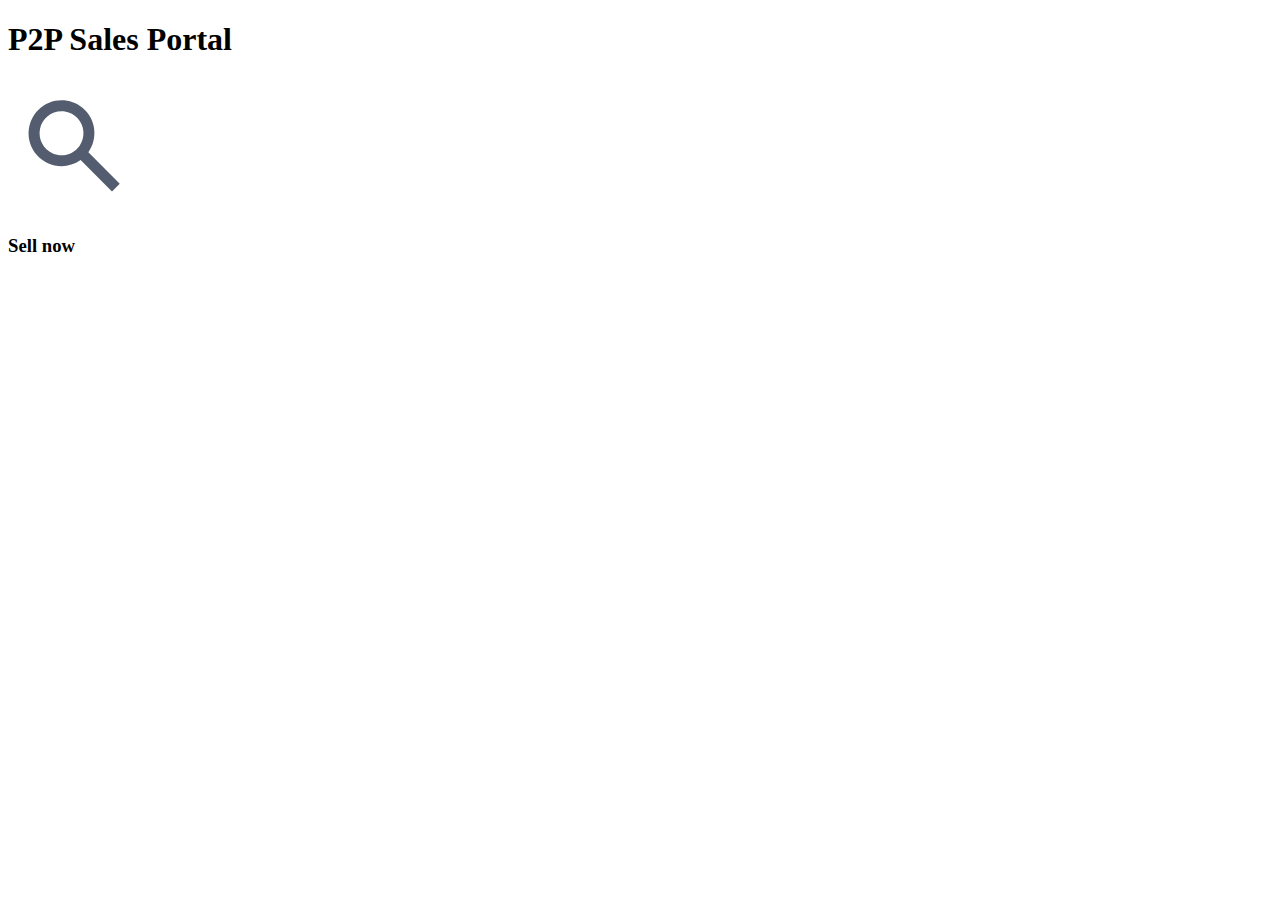
<file: index.html>
<!DOCTYPE html>
<html lang="en">
<head>
    <meta charset="UTF-8">
    <meta http-equiv="X-UA-Compatible" content="IE=edge">
    <meta name="viewport" content="width=device-width, initial-scale=1.0">
    <link rel="stylesheet" href="./css/util.css">
    <link rel="stylesheet" href="./css/style.css">
    <title>P2P Sales Portal</title>
</head>
<body>
    <header>
        <h1 class="company_name">P2P Sales Portal</h1>
        <div class="search_bar">
            <img src="./assets/icons/search.svg" alt="">
        </div>
        <h3 class=sell_now>Sell now</h3>
    </header>
</body>
</html>
</file>
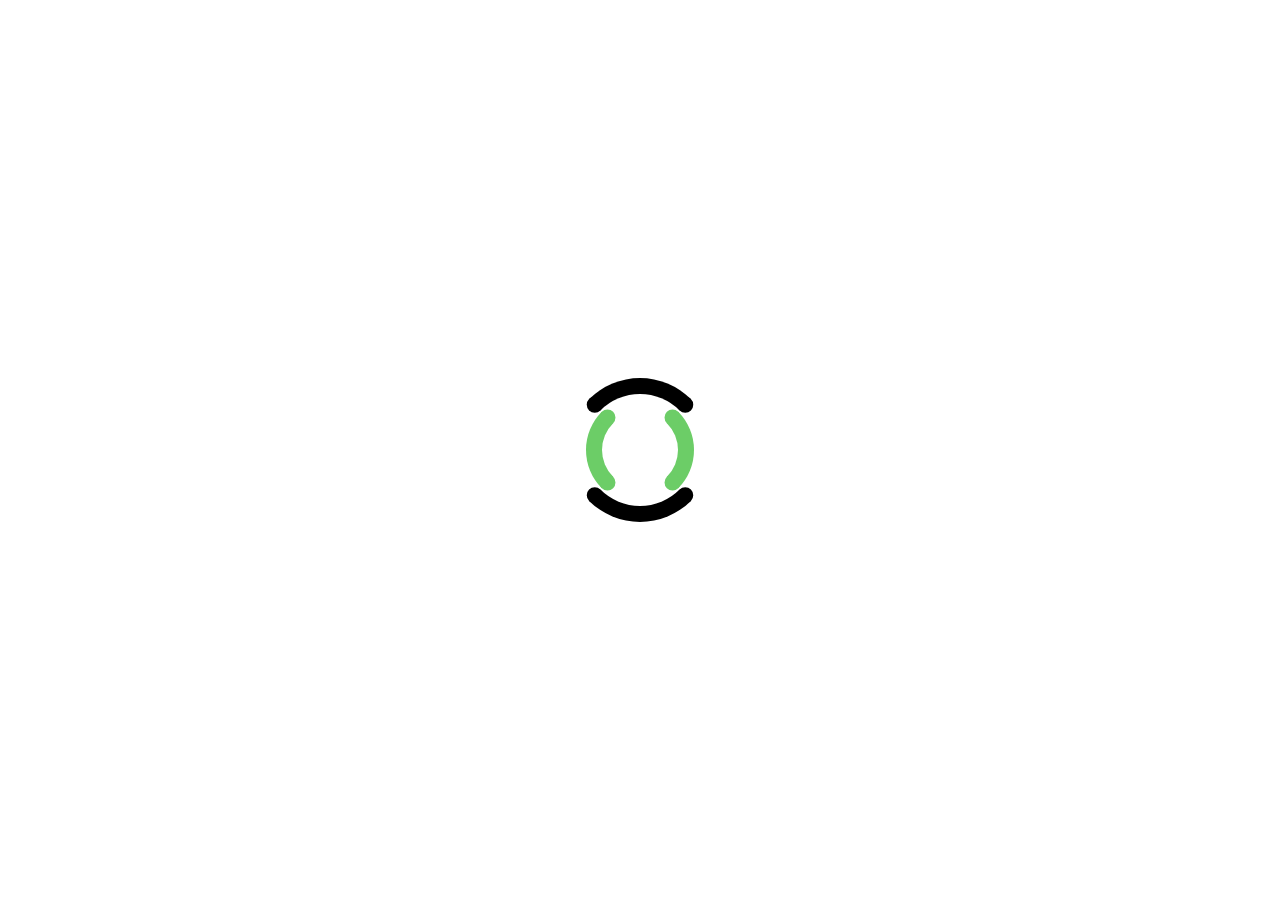
<file: public/pages/my_orders.html>
<!DOCTYPE html>
<html lang="en">
<head>
    <meta charset="UTF-8">
    <meta http-equiv="X-UA-Compatible" content="IE=edge">
    <meta name="viewport" content="width=device-width, initial-scale=1.0">
    <link rel="stylesheet" href="../css/util.css">
    <link rel="stylesheet" href="../css/common.css">
    <link rel="stylesheet" href="../css/my_products.css">
    <title>My Products</title>
</head>
<body>
    <div class="loading-cont">
        <div class="loadingio-spinner-double-ring-alacf1s1klf"><div class="ldio-0awi1dwn6uz7">
            <div></div>
            <div></div>
            <div><div></div></div>
            <div><div></div></div>
            </div></div>
    </div>
    <header>
        <h1 class="company_name">P2P Sales Portal</h1>
        <nav>
            <div class="search">
                <input class="search_box" type="text">
                <img src="../assets/icons/search.svg" alt="" class="search_icon nav_icons">
            </div>
            <a href="./create_sell_order.html"><h3 class="sell_now">Sell now</h3></a>
        </nav>
        <img src="../assets/icons/profile_icon.svg" alt="" class="profile_icon nav_icons sign_in_btn">
    </header>
    <!-- <nav class="side_nav">
        <div class="side_nav_options">
            <div class="option_head">
                <img src="../assets/icons/filter.svg" alt="">
            </div>
        </div>
        <div class="option_body">
            <h4>Category</h4>
            <h4>Pincode</h4>
            <h4>Seller</h4>
            <h4>Price</h4>
        </div>
    </nav> -->
    <div class="profile_menu none">
        <a class="my_profile" href="./profile-update.html">My Profile</a>
        <a class="my_products" href="./my_products.html">My Products</a>
        <a class="my_orders" href="#">My Orders</a>
        <a class="log_out" href="#">Log out</a>
    </div>
    <div class="suggestions-cont none">
        <!-- <div class="suggestions-list">Ponni</div>
        <div class="suggestions-list">Ponni Rice</div> -->
    </div>

    <main>
        <div class="main_panel">
            <h2 class="page_heading">Your Products</h2>
            <div class="card_section">
               
            <a class="card_new_order" href="../pages/create_sell_order.html">
                <div class="new_order_img_cont">
                    <img src="../assets/icons/plus.svg" alt="" class="new_order_img">
                </div>
                <h3 class="new_order">New Order</h3>
            </a>

            </div>
        </div>
    
    </main>
</body>
</html>
</file>
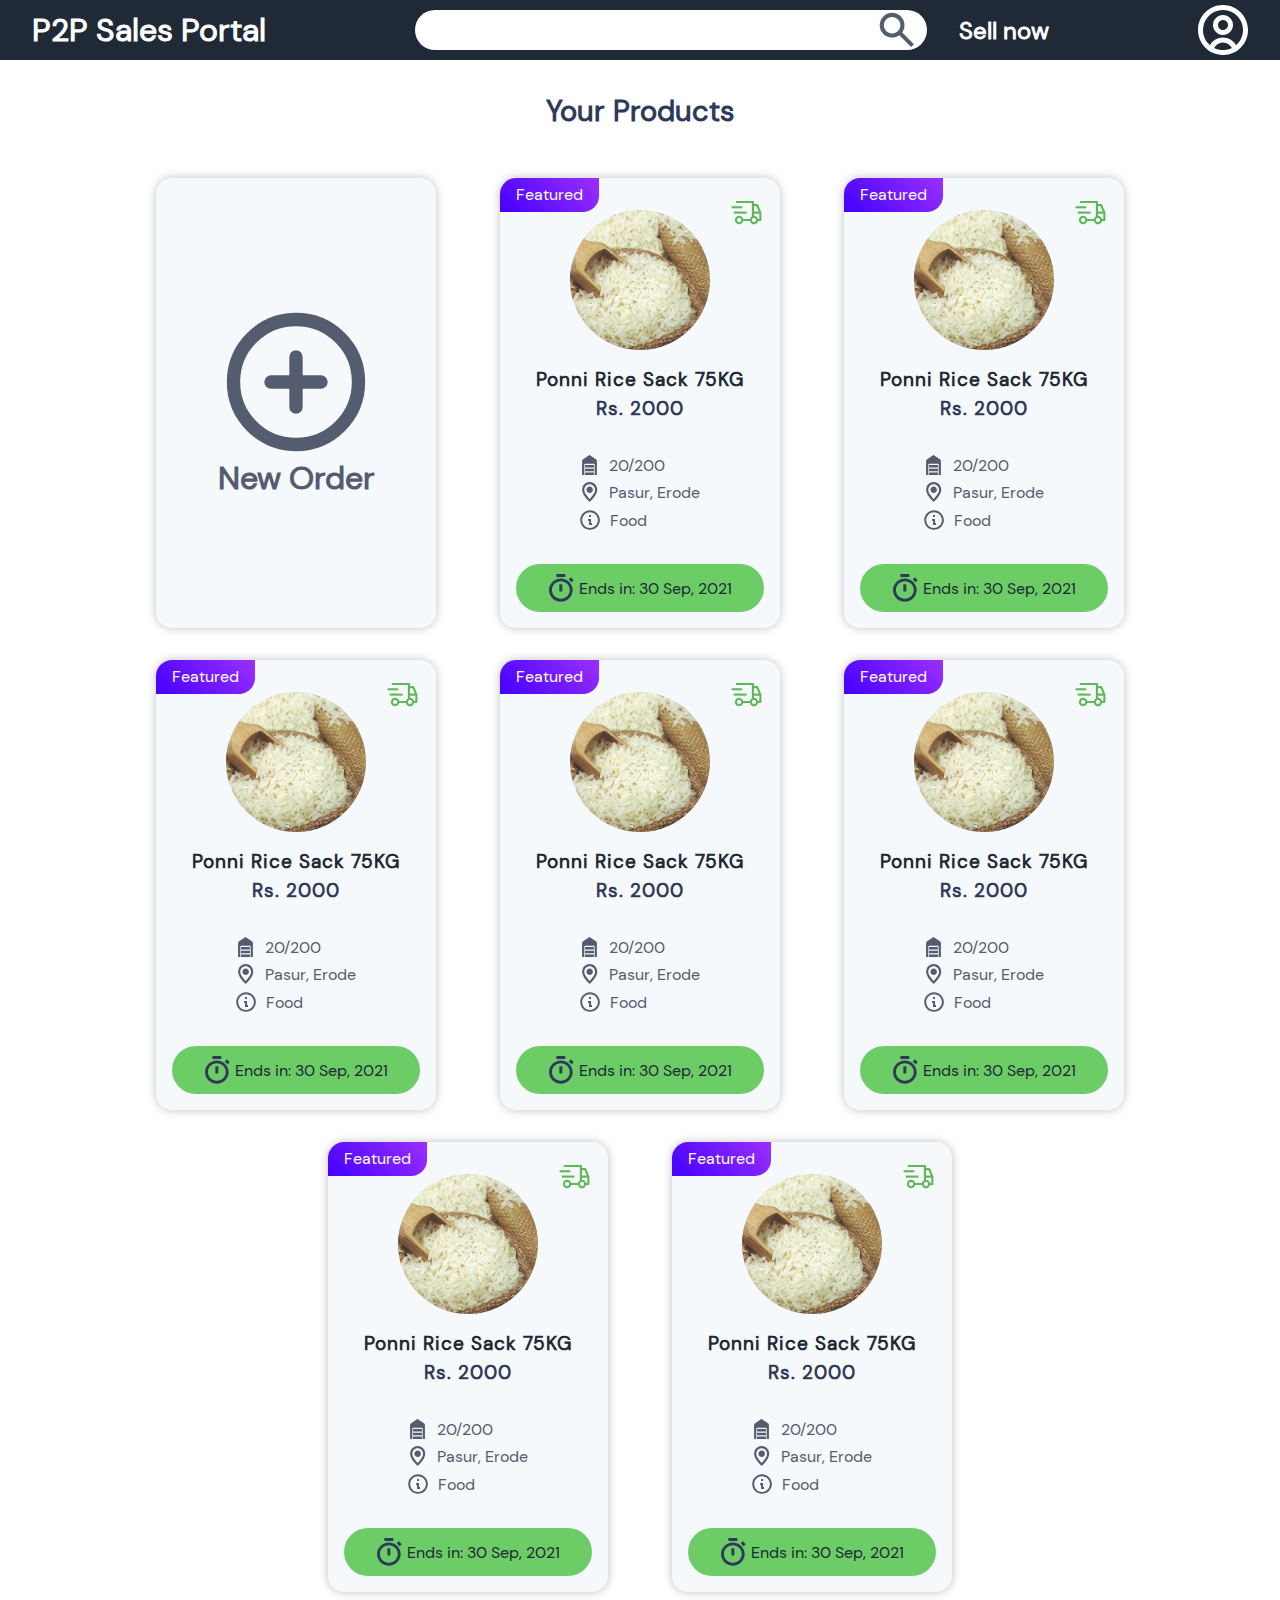
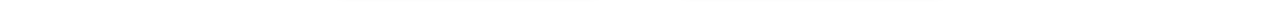
<file: public/pages/my_products.html>
<!DOCTYPE html>
<html lang="en">
<head>
    <meta charset="UTF-8">
    <meta http-equiv="X-UA-Compatible" content="IE=edge">
    <meta name="viewport" content="width=device-width, initial-scale=1.0">
    <link rel="stylesheet" href="../css/util.css">
    <link rel="stylesheet" href="../css/common.css">
    <link rel="stylesheet" href="../css/my_products.css">
    <title>My Products</title>
</head>
<body>
    <!-- <div class="loading-cont">
        <div class="loadingio-spinner-double-ring-alacf1s1klf"><div class="ldio-0awi1dwn6uz7">
            <div></div>
            <div></div>
            <div><div></div></div>
            <div><div></div></div>
            </div></div>
    </div> -->
    <header>
        <h1 class="company_name">P2P Sales Portal</h1>
        <nav>
            <div class="search">
                <input class="search_box" type="text">
                <img src="../assets/icons/search.svg" alt="" class="search_icon nav_icons">
            </div>
            <a href="./create_sell_order.html"><h3 class="sell_now">Sell now</h3></a>
        </nav>
        <img src="../assets/icons/profile_icon.svg" alt="" class="profile_icon nav_icons sign_in_btn">
    </header>
    <!-- <nav class="side_nav">
        <div class="side_nav_options">
            <div class="option_head">
                <img src="../assets/icons/filter.svg" alt="">
            </div>
        </div>
        <div class="option_body">
            <h4>Category</h4>
            <h4>Pincode</h4>
            <h4>Seller</h4>
            <h4>Price</h4>
        </div>
    </nav> -->
    <div class="profile_menu none">
        <a class="my_profile" href="./profile-update.html">My Profile</a>
        <a class="my_products" href="./my_products.html">My Products</a>
        <a class="my_orders" href="#">My Orders</a>
        <a class="log_out" href="#">Log out</a>
    </div>
    <div class="suggestions-cont none">
        <!-- <div class="suggestions-list">Ponni</div>
        <div class="suggestions-list">Ponni Rice</div> -->
    </div>

    <main>
        <div class="main_panel">
            <h2 class="page_heading">Your Products</h2>
            <div class="card_section">
               
            <a class="card_new_order" href="../pages/create_sell_order.html">
                <div class="new_order_img_cont">
                    <img src="../assets/icons/plus.svg" alt="" class="new_order_img">
                </div>
                <h3 class="new_order">New Order</h3>
            </a>

            <div class="card">
                <div class="prodcut_img_wrap">
                <img class="product_icon" src="../assets/images/ponni_rice.jpg" alt="">
                </div>
                <ul class="card_main_text">
                    <li><h3 class="product_name">Ponni Rice Sack 75KG</h3></li>
                    <li><h3 class="price">Rs. 2000</h3></li>
                </ul>
                <ul class="card_body_text">
                    <li>
                        <img src="../assets/icons/capacity.svg" alt="">
                        <h4 class="quantity">20/200</h4>
                    </li>
                    <li>
                        <img src="../assets/icons/location.svg" alt="">
                        <h4 class="address">Pasur, Erode</h4>
                    </li>
                    <li>
                        <img src="../assets/icons/info.svg" alt="">
                        <h4 class="category">Food</h4>
                    </li>
                </ul>
                <div class="end_time_div">
                    <img src="../assets/icons/timer.svg" alt="">
                    <h4 class="due_date">Ends in: 30 Sep, 2021</h4>
                </div>
                <div class="badges">
                    <img src="../assets/icons/delivery_icon.svg" alt="">
                </div>
                <div class="ribbons">
                    <p>Featured</p>
                </div>
            </div>

            <div class="card">
                <div class="prodcut_img_wrap">
                <img class="product_icon" src="../assets/images/ponni_rice.jpg" alt="">
                </div>
                <ul class="card_main_text">
                    <li><h3 class="product_name">Ponni Rice Sack 75KG</h3></li>
                    <li><h3 class="price">Rs. 2000</h3></li>
                </ul>
                <ul class="card_body_text">
                    <li>
                        <img src="../assets/icons/capacity.svg" alt="">
                        <h4 class="quantity">20/200</h4>
                    </li>
                    <li>
                        <img src="../assets/icons/location.svg" alt="">
                        <h4 class="address">Pasur, Erode</h4>
                    </li>
                    <li>
                        <img src="../assets/icons/info.svg" alt="">
                        <h4 class="category">Food</h4>
                    </li>
                </ul>
                <div class="end_time_div">
                    <img src="../assets/icons/timer.svg" alt="">
                    <h4 class="due_date">Ends in: 30 Sep, 2021</h4>
                </div>
                <div class="badges">
                    <img src="../assets/icons/delivery_icon.svg" alt="">
                </div>
                <div class="ribbons">
                    <p>Featured</p>
                </div>
            </div>

            <div class="card">
                <div class="prodcut_img_wrap">
                <img class="product_icon" src="../assets/images/ponni_rice.jpg" alt="">
                </div>
                <ul class="card_main_text">
                    <li><h3 class="product_name">Ponni Rice Sack 75KG</h3></li>
                    <li><h3 class="price">Rs. 2000</h3></li>
                </ul>
                <ul class="card_body_text">
                    <li>
                        <img src="../assets/icons/capacity.svg" alt="">
                        <h4 class="quantity">20/200</h4>
                    </li>
                    <li>
                        <img src="../assets/icons/location.svg" alt="">
                        <h4 class="address">Pasur, Erode</h4>
                    </li>
                    <li>
                        <img src="../assets/icons/info.svg" alt="">
                        <h4 class="category">Food</h4>
                    </li>
                </ul>
                <div class="end_time_div">
                    <img src="../assets/icons/timer.svg" alt="">
                    <h4 class="due_date">Ends in: 30 Sep, 2021</h4>
                </div>
                <div class="badges">
                    <img src="../assets/icons/delivery_icon.svg" alt="">
                </div>
                <div class="ribbons">
                    <p>Featured</p>
                </div>
            </div>

            <div class="card">
                <div class="prodcut_img_wrap">
                <img class="product_icon" src="../assets/images/ponni_rice.jpg" alt="">
                </div>
                <ul class="card_main_text">
                    <li><h3 class="product_name">Ponni Rice Sack 75KG</h3></li>
                    <li><h3 class="price">Rs. 2000</h3></li>
                </ul>
                <ul class="card_body_text">
                    <li>
                        <img src="../assets/icons/capacity.svg" alt="">
                        <h4 class="quantity">20/200</h4>
                    </li>
                    <li>
                        <img src="../assets/icons/location.svg" alt="">
                        <h4 class="address">Pasur, Erode</h4>
                    </li>
                    <li>
                        <img src="../assets/icons/info.svg" alt="">
                        <h4 class="category">Food</h4>
                    </li>
                </ul>
                <div class="end_time_div">
                    <img src="../assets/icons/timer.svg" alt="">
                    <h4 class="due_date">Ends in: 30 Sep, 2021</h4>
                </div>
                <div class="badges">
                    <img src="../assets/icons/delivery_icon.svg" alt="">
                </div>
                <div class="ribbons">
                    <p>Featured</p>
                </div>
            </div>

            <div class="card">
                <div class="prodcut_img_wrap">
                <img class="product_icon" src="../assets/images/ponni_rice.jpg" alt="">
                </div>
                <ul class="card_main_text">
                    <li><h3 class="product_name">Ponni Rice Sack 75KG</h3></li>
                    <li><h3 class="price">Rs. 2000</h3></li>
                </ul>
                <ul class="card_body_text">
                    <li>
                        <img src="../assets/icons/capacity.svg" alt="">
                        <h4 class="quantity">20/200</h4>
                    </li>
                    <li>
                        <img src="../assets/icons/location.svg" alt="">
                        <h4 class="address">Pasur, Erode</h4>
                    </li>
                    <li>
                        <img src="../assets/icons/info.svg" alt="">
                        <h4 class="category">Food</h4>
                    </li>
                </ul>
                <div class="end_time_div">
                    <img src="../assets/icons/timer.svg" alt="">
                    <h4 class="due_date">Ends in: 30 Sep, 2021</h4>
                </div>
                <div class="badges">
                    <img src="../assets/icons/delivery_icon.svg" alt="">
                </div>
                <div class="ribbons">
                    <p>Featured</p>
                </div>
            </div>

            <div class="card">
                <div class="prodcut_img_wrap">
                <img class="product_icon" src="../assets/images/ponni_rice.jpg" alt="">
                </div>
                <ul class="card_main_text">
                    <li><h3 class="product_name">Ponni Rice Sack 75KG</h3></li>
                    <li><h3 class="price">Rs. 2000</h3></li>
                </ul>
                <ul class="card_body_text">
                    <li>
                        <img src="../assets/icons/capacity.svg" alt="">
                        <h4 class="quantity">20/200</h4>
                    </li>
                    <li>
                        <img src="../assets/icons/location.svg" alt="">
                        <h4 class="address">Pasur, Erode</h4>
                    </li>
                    <li>
                        <img src="../assets/icons/info.svg" alt="">
                        <h4 class="category">Food</h4>
                    </li>
                </ul>
                <div class="end_time_div">
                    <img src="../assets/icons/timer.svg" alt="">
                    <h4 class="due_date">Ends in: 30 Sep, 2021</h4>
                </div>
                <div class="badges">
                    <img src="../assets/icons/delivery_icon.svg" alt="">
                </div>
                <div class="ribbons">
                    <p>Featured</p>
                </div>
            </div>

            <div class="card">
                <div class="prodcut_img_wrap">
                <img class="product_icon" src="../assets/images/ponni_rice.jpg" alt="">
                </div>
                <ul class="card_main_text">
                    <li><h3 class="product_name">Ponni Rice Sack 75KG</h3></li>
                    <li><h3 class="price">Rs. 2000</h3></li>
                </ul>
                <ul class="card_body_text">
                    <li>
                        <img src="../assets/icons/capacity.svg" alt="">
                        <h4 class="quantity">20/200</h4>
                    </li>
                    <li>
                        <img src="../assets/icons/location.svg" alt="">
                        <h4 class="address">Pasur, Erode</h4>
                    </li>
                    <li>
                        <img src="../assets/icons/info.svg" alt="">
                        <h4 class="category">Food</h4>
                    </li>
                </ul>
                <div class="end_time_div">
                    <img src="../assets/icons/timer.svg" alt="">
                    <h4 class="due_date">Ends in: 30 Sep, 2021</h4>
                </div>
                <div class="badges">
                    <img src="../assets/icons/delivery_icon.svg" alt="">
                </div>
                <div class="ribbons">
                    <p>Featured</p>
                </div>
            </div>

            </div>
        </div>
        
        <div class="side_panel">

            <div class="buyer">
                <div class="buyer_overview">
                    <div class="buyer_details_container">
                        <div class="img_container">
                            <img class="profile_img" src="../assets/images/beluga.jpg" alt="">
                        </div>
                        <div class="name_container">
                            <h3 class="name">Savage Sparky</h3>
                            <h5 class="place">Baker Street, london</h5>
                        </div>
                    </div>
                    <div class="buy_size">
                        <h4 class="buy_amount">Rs. 20000</h4>
                        <h4 class="buy_units">200 units</h4>
                    </div>
                </div>
                <div class="buyer_expand">
                    <div class="buyer_actions">
                        <div id='accept'>Accept</div>
                        <div id="reject">Reject</div>
                    </div>
                </div>
            </div>   

            <div class="buyer">
                <div class="buyer_overview">
                    <div class="buyer_details_container">
                        <div class="img_container">
                            <img class="profile_img" src="../assets/images/beluga.jpg" alt="">
                        </div>
                        <div class="name_container">
                            <h3 class="name">Savage Sparky</h3>
                            <h5 class="place">Baker Street, london</h5>
                        </div>
                    </div>
                    <div class="buy_size">
                        <h4 class="buy_amount">Rs. 20000</h4>
                        <h4 class="buy_units">200 units</h4>
                    </div>
                </div>
                <div class="buyer_expand">
                    <div class="buyer_actions">
                        <div id='accept'>Accept</div>
                        <div id="reject">Reject</div>
                    </div>
                </div>
            </div> 

            <div class="buyer">
                <div class="buyer_overview">
                    <div class="buyer_details_container">
                        <div class="img_container">
                            <img class="profile_img" src="../assets/images/beluga.jpg" alt="">
                        </div>
                        <div class="name_container">
                            <h3 class="name">Savage Sparky</h3>
                            <h5 class="place">Baker Street, london</h5>
                        </div>
                    </div>
                    <div class="buy_size">
                        <h4 class="buy_amount">Rs. 20000</h4>
                        <h4 class="buy_units">200 units</h4>
                    </div>
                </div>
                <div class="buyer_expand">
                    <div class="buyer_actions">
                        <div id='accept'>Accept</div>
                        <div id="reject">Reject</div>
                    </div>
                </div>
            </div> 

            <div class="buyer">
                <div class="buyer_overview">
                    <div class="buyer_details_container">
                        <div class="img_container">
                            <img class="profile_img" src="../assets/images/beluga.jpg" alt="">
                        </div>
                        <div class="name_container">
                            <h3 class="name">Savage Sparky</h3>
                            <h5 class="place">Baker Street, london</h5>
                        </div>
                    </div>
                    <div class="buy_size">
                        <h4 class="buy_amount">Rs. 20000</h4>
                        <h4 class="buy_units">200 units</h4>
                    </div>
                </div>
                <div class="buyer_expand">
                    <div class="buyer_actions">
                        <div id='accept'>Accept</div>
                        <div id="reject">Reject</div>
                    </div>
                </div>
            </div> 

            <div class="buyer">
                <div class="buyer_overview">
                    <div class="buyer_details_container">
                        <div class="img_container">
                            <img class="profile_img" src="../assets/images/beluga.jpg" alt="">
                        </div>
                        <div class="name_container">
                            <h3 class="name">Savage Sparky</h3>
                            <h5 class="place">Baker Street, london</h5>
                        </div>
                    </div>
                    <div class="buy_size">
                        <h4 class="buy_amount">Rs. 20000</h4>
                        <h4 class="buy_units">200 units</h4>
                    </div>
                </div>
                <div class="buyer_expand">
                    <div class="buyer_actions">
                        <div id='accept'>Accept</div>
                        <div id="reject">Reject</div>
                    </div>
                </div>
            </div> 

            <div class="buyer">
                <div class="buyer_overview">
                    <div class="buyer_details_container">
                        <div class="img_container">
                            <img class="profile_img" src="../assets/images/beluga.jpg" alt="">
                        </div>
                        <div class="name_container">
                            <h3 class="name">Savage Sparky</h3>
                            <h5 class="place">Baker Street, london</h5>
                        </div>
                    </div>
                    <div class="buy_size">
                        <h4 class="buy_amount">Rs. 20000</h4>
                        <h4 class="buy_units">200 units</h4>
                    </div>
                </div>
                <div class="buyer_expand">
                    <div class="buyer_actions">
                        <div id='accept'>Accept</div>
                        <div id="reject">Reject</div>
                    </div>
                </div>
            </div> 

            <div class="buyer">
                <div class="buyer_overview">
                    <div class="buyer_details_container">
                        <div class="img_container">
                            <img class="profile_img" src="../assets/images/beluga.jpg" alt="">
                        </div>
                        <div class="name_container">
                            <h3 class="name">Savage Sparky</h3>
                            <h5 class="place">Baker Street, london</h5>
                        </div>
                    </div>
                    <div class="buy_size">
                        <h4 class="buy_amount">Rs. 20000</h4>
                        <h4 class="buy_units">200 units</h4>
                    </div>
                </div>
                <div class="buyer_expand">
                    <div class="buyer_actions">
                        <div id='accept'>Accept</div>
                        <div id="reject">Reject</div>
                    </div>
                </div>
            </div> 

            <div class="buyer">
                <div class="buyer_overview">
                    <div class="buyer_details_container">
                        <div class="img_container">
                            <img class="profile_img" src="../assets/images/beluga.jpg" alt="">
                        </div>
                        <div class="name_container">
                            <h3 class="name">Savage Sparky</h3>
                            <h5 class="place">Baker Street, london</h5>
                        </div>
                    </div>
                    <div class="buy_size">
                        <h4 class="buy_amount">Rs. 20000</h4>
                        <h4 class="buy_units">200 units</h4>
                    </div>
                </div>
                <div class="buyer_expand">
                    <div class="buyer_actions">
                        <div id='accept'>Accept</div>
                        <div id="reject">Reject</div>
                    </div>
                </div>
            </div> 

            <div class="buyer">
                <div class="buyer_overview">
                    <div class="buyer_details_container">
                        <div class="img_container">
                            <img class="profile_img" src="../assets/images/beluga.jpg" alt="">
                        </div>
                        <div class="name_container">
                            <h3 class="name">Savage Sparky</h3>
                            <h5 class="place">Baker Street, london</h5>
                        </div>
                    </div>
                    <div class="buy_size">
                        <h4 class="buy_amount">Rs. 20000</h4>
                        <h4 class="buy_units">200 units</h4>
                    </div>
                </div>
                <div class="buyer_expand">
                    <div class="buyer_actions">
                        <div id='accept'>Accept</div>
                        <div id="reject">Reject</div>
                    </div>
                </div>
            </div> 

            <div class="buyer">
                <div class="buyer_overview">
                    <div class="buyer_details_container">
                        <div class="img_container">
                            <img class="profile_img" src="../assets/images/beluga.jpg" alt="">
                        </div>
                        <div class="name_container">
                            <h3 class="name">Savage Sparky</h3>
                            <h5 class="place">Baker Street, london</h5>
                        </div>
                    </div>
                    <div class="buy_size">
                        <h4 class="buy_amount">Rs. 20000</h4>
                        <h4 class="buy_units">200 units</h4>
                    </div>
                </div>
                <div class="buyer_expand">
                    <div class="buyer_actions">
                        <div id='accept'>Accept</div>
                        <div id="reject">Reject</div>
                    </div>
                </div>
            </div> 

            <div class="buyer">
                <div class="buyer_overview">
                    <div class="buyer_details_container">
                        <div class="img_container">
                            <img class="profile_img" src="../assets/images/beluga.jpg" alt="">
                        </div>
                        <div class="name_container">
                            <h3 class="name">Savage Sparky</h3>
                            <h5 class="place">Baker Street, london</h5>
                        </div>
                    </div>
                    <div class="buy_size">
                        <h4 class="buy_amount">Rs. 20000</h4>
                        <h4 class="buy_units">200 units</h4>
                    </div>
                </div>
                <div class="buyer_expand">
                    <div class="buyer_actions">
                        <div id='accept'>Accept</div>
                        <div id="reject">Reject</div>
                    </div>
                </div>
            </div> 

            <div class="buyer">
                <div class="buyer_overview">
                    <div class="buyer_details_container">
                        <div class="img_container">
                            <img class="profile_img" src="../assets/images/beluga.jpg" alt="">
                        </div>
                        <div class="name_container">
                            <h3 class="name">Savage Sparky</h3>
                            <h5 class="place">Baker Street, london</h5>
                        </div>
                    </div>
                    <div class="buy_size">
                        <h4 class="buy_amount">Rs. 20000</h4>
                        <h4 class="buy_units">200 units</h4>
                    </div>
                </div>
                <div class="buyer_expand">
                    <div class="buyer_actions">
                        <div id='accept'>Accept</div>
                        <div id="reject">Reject</div>
                    </div>
                </div>
            </div> 

            <div class="buyer">
                <div class="buyer_overview">
                    <div class="buyer_details_container">
                        <div class="img_container">
                            <img class="profile_img" src="../assets/images/beluga.jpg" alt="">
                        </div>
                        <div class="name_container">
                            <h3 class="name">Savage Sparky</h3>
                            <h5 class="place">Baker Street, london</h5>
                        </div>
                    </div>
                    <div class="buy_size">
                        <h4 class="buy_amount">Rs. 20000</h4>
                        <h4 class="buy_units">200 units</h4>
                    </div>
                </div>
                <div class="buyer_expand">
                    <div class="buyer_actions">
                        <div id='accept'>Accept</div>
                        <div id="reject">Reject</div>
                    </div>
                </div>
            </div> 

            <div class="buyer">
                <div class="buyer_overview">
                    <div class="buyer_details_container">
                        <div class="img_container">
                            <img class="profile_img" src="../assets/images/beluga.jpg" alt="">
                        </div>
                        <div class="name_container">
                            <h3 class="name">Savage Sparky</h3>
                            <h5 class="place">Baker Street, london</h5>
                        </div>
                    </div>
                    <div class="buy_size">
                        <h4 class="buy_amount">Rs. 20000</h4>
                        <h4 class="buy_units">200 units</h4>
                    </div>
                </div>
                <div class="buyer_expand">
                    <div class="buyer_actions">
                        <div id='accept'>Accept</div>
                        <div id="reject">Reject</div>
                    </div>
                </div>
            </div> 

        </div>
    </main>

    <script src="../js/common.js" type="module"></script>
    <script src="../js/my_products.js"></script>
</body>
</html>
</file>
<file: css/util.css>
@import url('https://fonts.googleapis.com/css2?family=DM+Sans&display=swap');

:root {
    --primary-color: #202936;
    --alternate-color: #2E3A59;
    --blue-light: #545D70;
    --green-light: #6CCD67;
    --green-dark: #60B75B;
    --side-nav: #222F3F;
}
</file>
<file: css/style.css>
*,
*::before
*::after {
    margin: 0;
    padding: 0;
    box-sizing: border-box;
}
</file>
<file: public/css/util.css>
/*******************Fonts***************************/
@font-face {
    font-family: medium-font;
    src: url(../assets/fonts/DMSans-Medium.ttf);
}

@font-face {
    font-family: regular-font;
    src: url(../assets/fonts/DMSans-Regular.ttf);
}

@font-face {
    font-family: bold-font;
    src: url(../assets/fonts/DMSans-Bold.ttf);
}
/******************Fonts****************************/


:root {
    --primary-color: #202936;
    --alternate-color: #2E3A59;
    --blue-light: #545D70;
    --green-light: #6CCD67;
    --green-dark: #3EAD22;
    --side-nav: #222F3F;
    --card-white: #f6f9fc;
}

*,*::before,*::after{
    font-family: 'regular-font';
    color: var(--primary-color);
    padding: 0;
    margin: 0;
    box-sizing: border-box;
}
</file>
<file: public/css/common.css>
/******************* nav bar ***********************/
header {
    display: flex;
    padding: 0 2rem;
    width: 100vw;
    height: 60px;
    justify-content: space-between;
    align-items: center;
    position: fixed;
    top: 0;
    background-color: var(--primary-color);
    z-index: 9;
}
.company_name {
    color: white;
    cursor: pointer;
}
.loading-cont{
    position: fixed;
    height: 100vh;
    width: 100vw;
    background-color: white;
    z-index: 999;
    display: flex;
    justify-content: center;
    align-items: center;
}

/*************************************************/

@keyframes ldio-0awi1dwn6uz7 {
    0% { transform: rotate(0) }
    100% { transform: rotate(360deg) }
  }
  .ldio-0awi1dwn6uz7 div { box-sizing: border-box!important }
  .ldio-0awi1dwn6uz7 > div {
    position: absolute;
    width: 144px;
    height: 144px;
    top: 28px;
    left: 28px;
    border-radius: 50%;
    border: 16px solid #000;
    border-color: #000000 transparent #000000 transparent;
    animation: ldio-0awi1dwn6uz7 1s linear infinite;
  }
  
  .ldio-0awi1dwn6uz7 > div:nth-child(2), .ldio-0awi1dwn6uz7 > div:nth-child(4) {
    width: 108px;
    height: 108px;
    top: 46px;
    left: 46px;
    animation: ldio-0awi1dwn6uz7 1s linear infinite reverse;
  }
  .ldio-0awi1dwn6uz7 > div:nth-child(2) {
    border-color: transparent #6ccd67 transparent #6ccd67
  }
  .ldio-0awi1dwn6uz7 > div:nth-child(3) { border-color: transparent }
  .ldio-0awi1dwn6uz7 > div:nth-child(3) div {
    position: absolute;
    width: 100%;
    height: 100%;
    transform: rotate(45deg);
  }
  .ldio-0awi1dwn6uz7 > div:nth-child(3) div:before, .ldio-0awi1dwn6uz7 > div:nth-child(3) div:after { 
    content: "";
    display: block;
    position: absolute;
    width: 16px;
    height: 16px;
    top: -16px;
    left: 48px;
    background: #000000;
    border-radius: 50%;
    box-shadow: 0 128px 0 0 #000000;
  }
  .ldio-0awi1dwn6uz7 > div:nth-child(3) div:after {
    left: -16px;
    top: 48px;
    box-shadow: 128px 0 0 0 #000000;
  }
  
  .ldio-0awi1dwn6uz7 > div:nth-child(4) { border-color: transparent; }
  .ldio-0awi1dwn6uz7 > div:nth-child(4) div {
    position: absolute;
    width: 100%;
    height: 100%;
    transform: rotate(45deg);
  }
  .ldio-0awi1dwn6uz7 > div:nth-child(4) div:before, .ldio-0awi1dwn6uz7 > div:nth-child(4) div:after {
    content: "";
    display: block;
    position: absolute;
    width: 16px;
    height: 16px;
    top: -16px;
    left: 30px;
    background: #6ccd67;
    border-radius: 50%;
    box-shadow: 0 92px 0 0 #6ccd67;
  }
  .ldio-0awi1dwn6uz7 > div:nth-child(4) div:after {
    left: -16px;
    top: 30px;
    box-shadow: 92px 0 0 0 #6ccd67;
  }
  .loadingio-spinner-double-ring-alacf1s1klf {
    width: 200px;
    height: 200px;
    display: inline-block;
    overflow: hidden;
    background: white;
  }
  .ldio-0awi1dwn6uz7 {
    width: 100%;
    height: 100%;
    position: relative;
    transform: translateZ(0) scale(1);
    backface-visibility: hidden;
    transform-origin: 0 0; /* see note above */
  }
  .ldio-0awi1dwn6uz7 div { box-sizing: content-box; }
  /* generated by https://loading.io/ */
/*************************************************/

header nav {
    display: flex;
    align-items: center;
}
.search {
    display: flex;
    align-items: center;
    width: 40vw;
    height: 100%;
    position: relative;
    margin: 0 1rem;
}
.search_box {
    width: 40vw;
    height: 40px;
    border: none;
    border-radius: 3rem;
    outline: none;
    padding: 0 calc(50px + 0.6rem) 0 1.5rem;
    font-size: 1.4rem;
}
.search_icon {
    position: absolute;
    right: 0.3rem;
    cursor: pointer;
}
.nav_icons {
    height: 50px;
    width: 50px;
}
.profile_icon{
    justify-self: flex-end;
    cursor: pointer;
}
.sell_now {
    padding: 0 1rem;
    font-size: 1.5rem;
    color: white;
    cursor: pointer;
}
/******************* nav bar ***********************/

/******************* main **********************/
main {
    display: flex;
    padding-top: 60px;
    width: 100%;
}
.profile_menu {
    margin-top: 65px;
    margin-right: 5px;
    padding: 0.5rem 0;
    display: flex;
    flex-direction: column;
    position: fixed;
    right: 0px;
    border: none;
    background-color: var(--card-white);
    box-shadow: 0 0 5px var(--primary-color);
    border-radius: 5px;
    z-index: 999;
}
.profile_menu a {
    padding: 0.5rem 2rem;
    font-size: 1.2rem;
    text-decoration: none;
}
.profile_menu a:hover {
    text-decoration: underline;
}
.none {
    display: none;
}
/******************* main **********************/
</file>
<file: public/css/my_products.css>
* {
    margin: 0;
    padding: 0;
    box-sizing: border-box;
}
/************      Main section    ************/
.main_panel {
    display: flex;
    flex-direction: column;
    width: 100%;
}

.page_heading {
    text-align: center;
    font-size: 1.8rem;
    color: var(--alternate-color);
    padding: 2rem;
}

.card_section {
    display: flex;
    justify-content: center;
    flex-wrap: wrap;
    width: 100%;
    transition: all 0.5s ease;
}

.side_panel_space {
    margin-right:  350px;
}


/********************************** Buyer Panel ****************************/
.side_panel {
    display: none;
    flex-direction: column;
    position:fixed;
    right: 0;
    width: 350px;
    height: calc(100% - 60px);
    background-color: var(--card-white);
    box-shadow: 0 0 10px rgba(0, 0, 0, 0.356);
    overflow-y: scroll;
}

.side_panel::-webkit-scrollbar {
    display: none;
}

.buyer {
    display: flex;
    flex-direction: column;
    background-color: white;
    padding: 1rem;
    border-radius: 0.5rem;
    box-shadow: 0 0 10px rgba(0, 0, 0, 0.256);
    margin: 5px 10px;
}

.buyer_overview {
    display: flex;
    justify-content: space-between;
    width: 100%;
    border-radius: 0.5rem;
}

.buyer:hover {
    border: solid 2px var(--blue-light);
}

.buyer_details_container {
    display: flex;
    pointer-events: none;
}

.img_container {
    width: 50px;
    height: 50px;
    overflow: hidden;
    border-radius: 50%;
    margin-right: 0.5rem;
}

.profile_img {
    width: 50px;
    height: 50px;
}

.name {
    font-weight: 100;
}

.place {
    font-weight: 100;
}

.buy_size {
    display: flex;
    flex-direction: column;
    align-items: center;
    pointer-events: none;
}

.buy_amount {
    font-weight: 100;
}

.buy_units {
    font-weight: 100;
}

.buyer_expand {
    display: none;
    flex-direction: column;
    justify-content: center;
}

.buyer_expand_details {
    display: flex;
    flex-direction: column;
    margin: auto;
    padding-top: 1rem;
}

.buyer_phone_container {
    display: flex;
    justify-content: flex-start;
}

.buyer_address_container {
    display: flex;
    justify-content: flex-start;
    padding-top: 0.5rem;
}

.buyer_phone_container img, .buyer_address_container img {
    height: 20px;
    width: 20px;
    margin-right: 10px;
}

.buyer_phone_container h5, .buyer_address_container h5 {
    font-weight: 100;
    font-size: 1rem;
}

.buyer_actions {
    display: flex;
    justify-content: space-between;
    width: 100%;
    margin: 1rem 0 0;
}

.accept {
    padding: 0.5rem 2rem;
    background-color: var(--green-light);
    border-radius: 0.5rem;
    cursor: pointer;
    color: white;
}

.reject {
    padding: 0.5rem 2rem;
    background-color: rgb(255, 83, 83);
    border-radius: 0.5rem;
    cursor: pointer;
    color: white;
}



/**************** card ********************/
ul {
    list-style: none;
}

.card {
    position: relative;
    display: flex;
    flex-direction: column;
    justify-content: space-evenly;
    align-items: center;
    margin: 1rem 2rem;
    padding: 2rem 1rem 0.5rem;
    background-color: var(--card-white);
    color: var(--primary-color);
    border-radius: 1rem;
    box-shadow: 0 0 10px rgba(0, 0, 0, 0.253);
    transition: all 1s ease;
    height: 450px;
    width: 280px;
    cursor: pointer;
}

.card:hover .prodcut_img_wrap{
    box-shadow:0px 0px 15px 5px var(--green-light);
}

.prodcut_img_wrap{
    height: 140px;
    width: 140px;
    overflow: hidden;
    border-radius: 50%;
    display: flex;
    justify-content: center;
    align-items: center;
    transition: all 1s ease;
}

.product_icon {
    width: auto;
    height: 150px;
    pointer-events: none;
}
.card_main_text {
    display: flex;
    flex-direction: column;
    align-items: center;
    padding-top: 1rem;
    flex: 1;
    line-height: 1.8rem;
    letter-spacing: 1px;
}
.card_main_text .price {
    color: var(--alternate-color);
}

.card_body_text {
    flex: 2;
    display: flex;
    flex-direction: column;
    height: 100%;
    justify-content: center;
}
.card_body_text li {
    display: flex;
    align-items: center;
    justify-content: flex-start;
    margin: 0 1.5rem;
    padding: 0.2rem 0rem;
}
.card_body_text li h4{
    color: var(--blue-light);
    font-weight: 100;
    max-width: 120px;
    white-space: nowrap;
    text-overflow: ellipsis;
    overflow: hidden;
}
.card_body_text li img {
    height: 20px;
    margin-right: 10px;
    align-self: flex-start;
}
.end_time_div {
    flex: 0.5;
    justify-self: flex-end;
    display: flex;
    justify-content: center;
    align-items: center;
    width: 100%;
    background-color: var(--green-light);
    padding: 0.5rem 0rem;
    margin: 0.5rem 0rem;
    border-radius: 2rem;
}
.end_time_div img {
    width: 30px;
    padding-right: 5px;
}
.due_date {
    font-weight: 100;
}
.badges {
    position: absolute;
    display: flex;
    flex-direction: column;
    top: 1rem;
    right: 1rem;
}
.badges img {
    width: 35px;
}
.ribbons {
    position: absolute;
    background: linear-gradient(45deg, rgb(68, 0, 255), rgb(155, 48, 255));
    top: 0px;
    left: 0px;
    border-radius: 1rem 0rem 1rem 0rem;
    padding: 0.4rem 1rem;
    transition: padding 1s ease;
}
.ribbons p {
    color: white;
}

.card:hover {
    box-shadow: rgba(17, 17, 26, 0.1) 0px 8px 24px, rgba(17, 17, 26, 0.1) 0px 16px 56px, rgba(17, 17, 26, 0.1) 0px 24px 80px;
}
.card:hover .ribbons {
    background: linear-gradient(45deg, rgb(155, 48, 255), rgb(68, 0, 255));
}


.card_new_order {
    position: relative;
    display: flex;
    flex-direction: column;
    justify-content: center;
    align-items: center;
    margin: 1rem 2rem;
    background-color: var(--card-white);
    color: var(--primary-color);
    border-radius: 1rem;
    box-shadow: 0 0 10px rgba(0, 0, 0, 0.253);
    transition: all 1s ease;
    height: 450px;
    width: 280px;
    cursor: pointer;
    text-decoration: none;
}

.card_new_order:hover {
    box-shadow: rgba(17, 17, 26, 0.1) 0px 8px 24px, rgba(17, 17, 26, 0.1) 0px 16px 56px, rgba(17, 17, 26, 0.1) 0px 24px 80px;
}

.new_order_img_cont {
    display: flex;
    width: 150px;
    height: 150px;
}

.new_order_img {
    width: 150px;
    height: 150px;
}

.new_order {
    color: var(--blue-light);
    font-size: 2rem;
}

/*************************************  *******************************/

/* top priority */
.triggered{
    display: flex;
}
</file>
